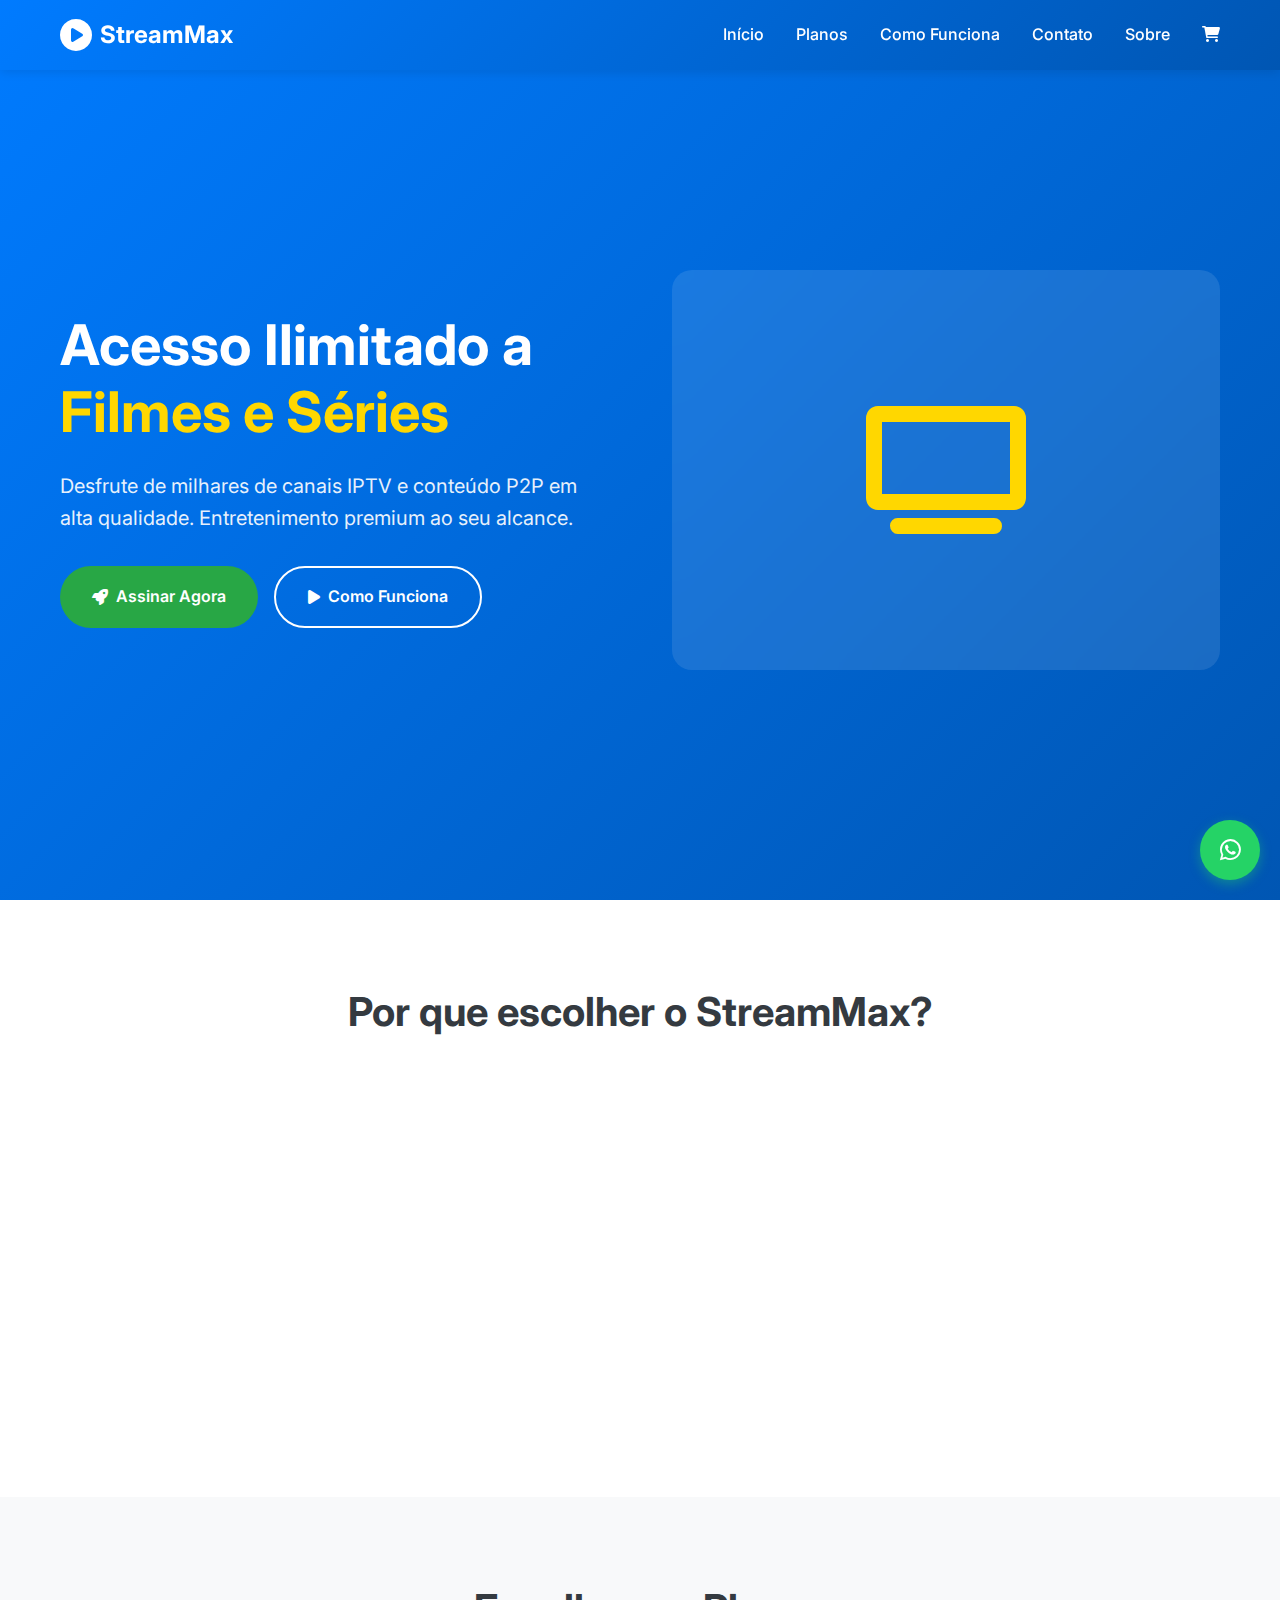
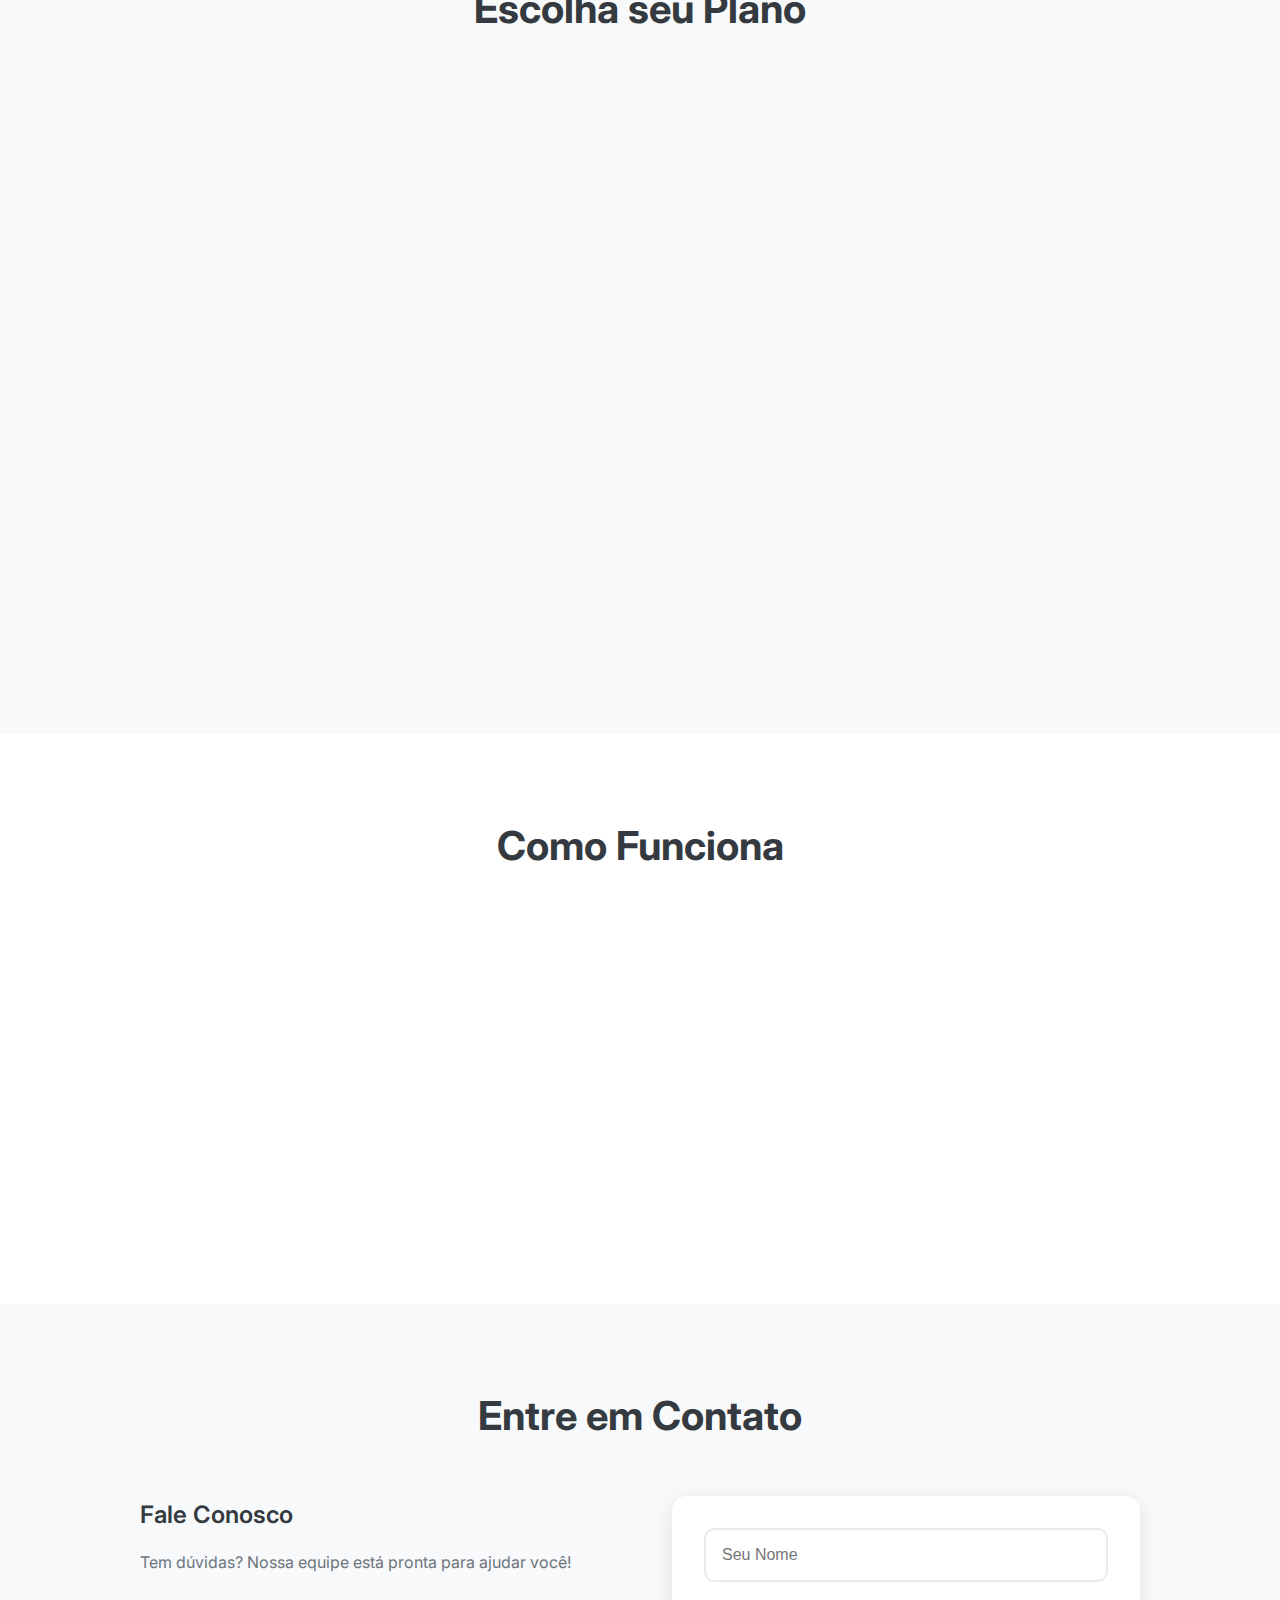
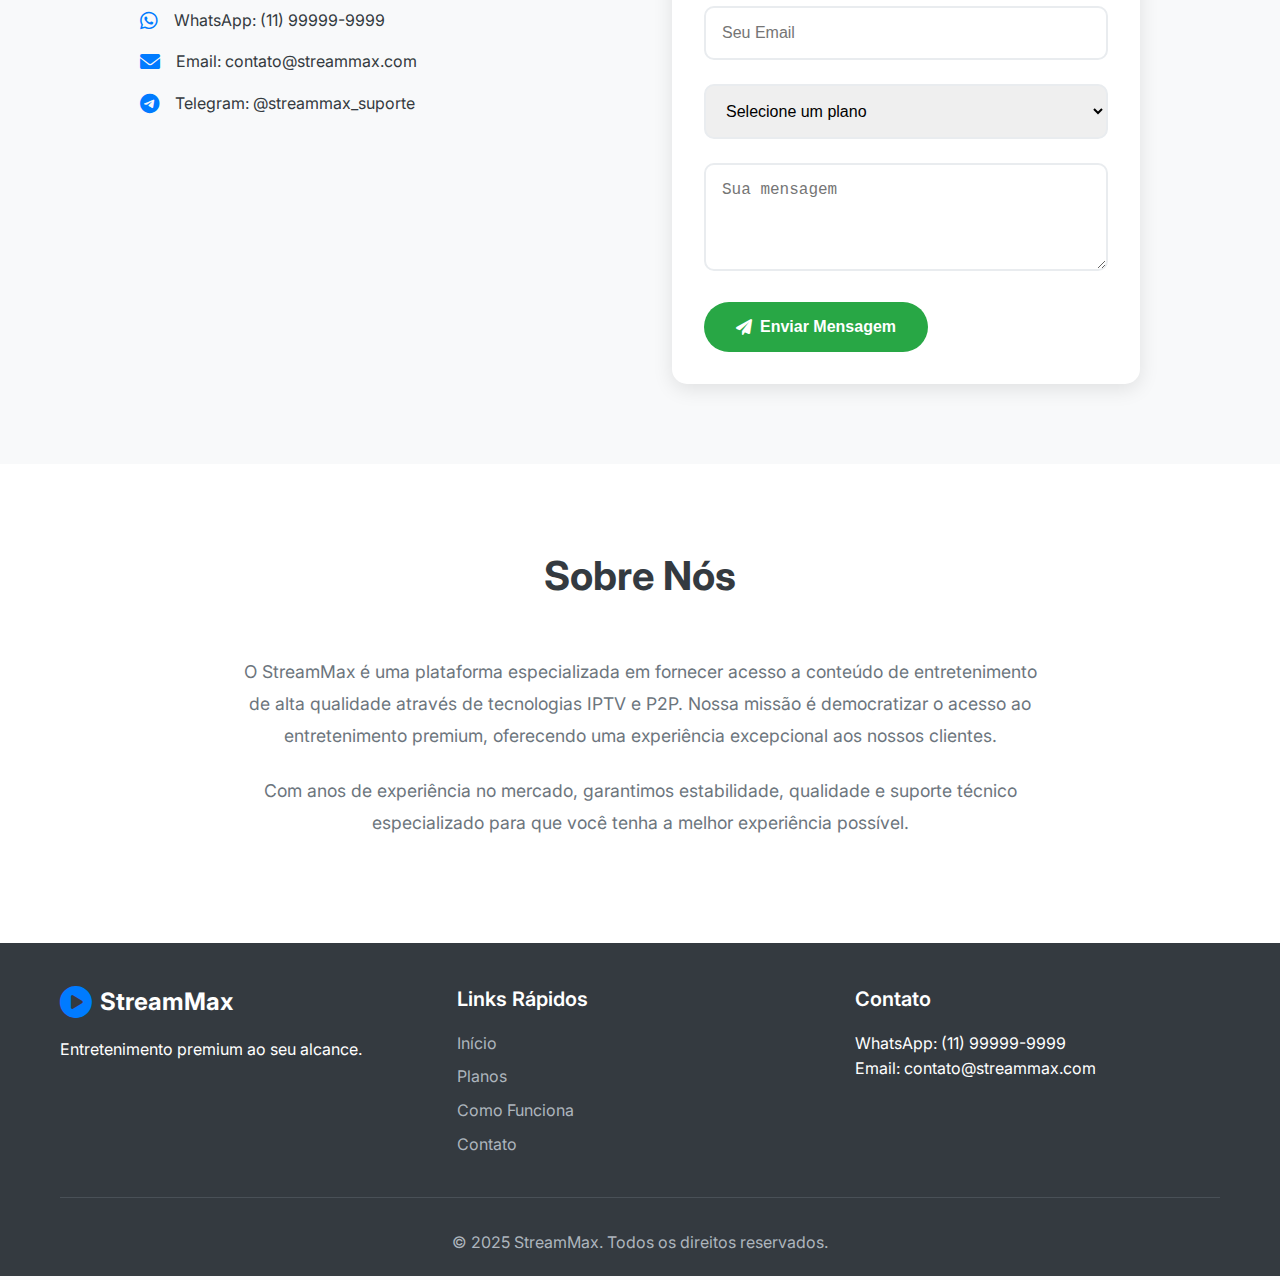
<file: index.html>
<!DOCTYPE html>
<html lang="pt-BR">
<head>
    <meta charset="UTF-8">
    <meta name="viewport" content="width=device-width, initial-scale=1.0">
    <title>StreamMax - IPTV e P2P Premium</title>
    <link rel="stylesheet" href="styles.css">
    <link href="https://cdnjs.cloudflare.com/ajax/libs/font-awesome/6.0.0/css/all.min.css" rel="stylesheet">
    <link href="https://fonts.googleapis.com/css2?family=Inter:wght@300;400;500;600;700&display=swap" rel="stylesheet">
</head>
<body>
    <!-- Header -->
    <header class="header">
        <nav class="navbar">
            <div class="nav-container">
                <div class="nav-logo">
                    <i class="fas fa-play-circle"></i>
                    <span>StreamMax</span>
                </div>
                <ul class="nav-menu">
                    <li><a href="#home" class="nav-link">Início</a></li>
                    <li><a href="#planos" class="nav-link">Planos</a></li>
                    <li><a href="#como-funciona" class="nav-link">Como Funciona</a></li>
                    <li><a href="#contato" class="nav-link">Contato</a></li>
                    <li><a href="#sobre" class="nav-link">Sobre</a></li>
                </ul>
                <div class="hamburger">
                    <span class="bar"></span>
                    <span class="bar"></span>
                    <span class="bar"></span>
                </div>
            </div>
        </nav>
    </header>

    <!-- Hero Section -->
    <section id="home" class="hero">
        <div class="hero-container">
            <div class="hero-content">
                <h1 class="hero-title">
                    Acesso Ilimitado a <span class="highlight">Filmes e Séries</span>
                </h1>
                <p class="hero-subtitle">
                    Desfrute de milhares de canais IPTV e conteúdo P2P em alta qualidade. 
                    Entretenimento premium ao seu alcance.
                </p>
                <div class="hero-buttons">
                    <a href="#planos" class="btn btn-primary">
                        <i class="fas fa-rocket"></i>
                        Assinar Agora
                    </a>
                    <a href="#como-funciona" class="btn btn-secondary">
                        <i class="fas fa-play"></i>
                        Como Funciona
                    </a>
                </div>
            </div>
            <div class="hero-image">
                <div class="hero-visual">
                    <i class="fas fa-tv"></i>
                </div>
            </div>
        </div>
    </section>

    <!-- Features Section -->
    <section class="features">
        <div class="container">
            <h2 class="section-title">Por que escolher o StreamMax?</h2>
            <div class="features-grid">
                <div class="feature-card">
                    <div class="feature-icon">
                        <i class="fas fa-satellite-dish"></i>
                    </div>
                    <h3>IPTV Premium</h3>
                    <p>Canais de TV em alta definição com estabilidade garantida e sem travamentos.</p>
                </div>
                <div class="feature-card">
                    <div class="feature-icon">
                        <i class="fas fa-film"></i>
                    </div>
                    <h3>Filmes e Séries</h3>
                    <p>Catálogo extenso com os últimos lançamentos e clássicos do cinema mundial.</p>
                </div>
                <div class="feature-card">
                    <div class="feature-icon">
                        <i class="fas fa-mobile-alt"></i>
                    </div>
                    <h3>Multi-dispositivos</h3>
                    <p>Assista em qualquer lugar: TV, celular, tablet, computador ou Smart TV.</p>
                </div>
                <div class="feature-card">
                    <div class="feature-icon">
                        <i class="fas fa-headset"></i>
                    </div>
                    <h3>Suporte 24/7</h3>
                    <p>Atendimento especializado disponível todos os dias para ajudar você.</p>
                </div>
            </div>
        </div>
    </section>

    <!-- Plans Section -->
    <section id="planos" class="plans">
        <div class="container">
            <h2 class="section-title">Escolha seu Plano</h2>
            <div class="plans-grid">
                <div class="plan-card">
                    <div class="plan-header">
                        <h3>Básico</h3>
                        <div class="plan-price">
                            <span class="currency">R$</span>
                            <span class="amount">29</span>
                            <span class="period">/mês</span>
                        </div>
                    </div>
                    <ul class="plan-features">
                        <li><i class="fas fa-check"></i> 500+ Canais IPTV</li>
                        <li><i class="fas fa-check"></i> Filmes e Séries</li>
                        <li><i class="fas fa-check"></i> 1 Dispositivo</li>
                        <li><i class="fas fa-check"></i> Qualidade HD</li>
                        <li><i class="fas fa-check"></i> Suporte por Email</li>
                    </ul>
                    <button class="btn btn-outline">Escolher Plano</button>
                </div>

                <div class="plan-card featured">
                    <div class="plan-badge">Mais Popular</div>
                    <div class="plan-header">
                        <h3>Premium</h3>
                        <div class="plan-price">
                            <span class="currency">R$</span>
                            <span class="amount">49</span>
                            <span class="period">/mês</span>
                        </div>
                    </div>
                    <ul class="plan-features">
                        <li><i class="fas fa-check"></i> 1000+ Canais IPTV</li>
                        <li><i class="fas fa-check"></i> Filmes e Séries Premium</li>
                        <li><i class="fas fa-check"></i> 3 Dispositivos</li>
                        <li><i class="fas fa-check"></i> Qualidade 4K</li>
                        <li><i class="fas fa-check"></i> Suporte 24/7</li>
                        <li><i class="fas fa-check"></i> Conteúdo P2P</li>
                    </ul>
                    <button class="btn btn-primary">Escolher Plano</button>
                </div>

                <div class="plan-card">
                    <div class="plan-header">
                        <h3>Família</h3>
                        <div class="plan-price">
                            <span class="currency">R$</span>
                            <span class="amount">79</span>
                            <span class="period">/mês</span>
                        </div>
                    </div>
                    <ul class="plan-features">
                        <li><i class="fas fa-check"></i> 1500+ Canais IPTV</li>
                        <li><i class="fas fa-check"></i> Catálogo Completo</li>
                        <li><i class="fas fa-check"></i> 5 Dispositivos</li>
                        <li><i class="fas fa-check"></i> Qualidade 4K</li>
                        <li><i class="fas fa-check"></i> Suporte Prioritário</li>
                        <li><i class="fas fa-check"></i> Conteúdo P2P Premium</li>
                    </ul>
                    <button class="btn btn-outline">Escolher Plano</button>
                </div>
            </div>
        </div>
    </section>

    <!-- How it Works Section -->
    <section id="como-funciona" class="how-it-works">
        <div class="container">
            <h2 class="section-title">Como Funciona</h2>
            <div class="steps-grid">
                <div class="step">
                    <div class="step-number">1</div>
                    <div class="step-content">
                        <h3>Escolha seu Plano</h3>
                        <p>Selecione o plano que melhor atende às suas necessidades e faça o pagamento.</p>
                    </div>
                </div>
                <div class="step">
                    <div class="step-number">2</div>
                    <div class="step-content">
                        <h3>Receba os Dados</h3>
                        <p>Após a confirmação do pagamento, você receberá os dados de acesso por email.</p>
                    </div>
                </div>
                <div class="step">
                    <div class="step-number">3</div>
                    <div class="step-content">
                        <h3>Configure o App</h3>
                        <p>Instale o aplicativo recomendado e configure com os dados fornecidos.</p>
                    </div>
                </div>
                <div class="step">
                    <div class="step-number">4</div>
                    <div class="step-content">
                        <h3>Aproveite!</h3>
                        <p>Comece a assistir seus filmes, séries e canais favoritos imediatamente.</p>
                    </div>
                </div>
            </div>
        </div>
    </section>

    <!-- Contact Section -->
    <section id="contato" class="contact">
        <div class="container">
            <h2 class="section-title">Entre em Contato</h2>
            <div class="contact-content">
                <div class="contact-info">
                    <h3>Fale Conosco</h3>
                    <p>Tem dúvidas? Nossa equipe está pronta para ajudar você!</p>
                    <div class="contact-item">
                        <i class="fab fa-whatsapp"></i>
                        <span>WhatsApp: (11) 99999-9999</span>
                    </div>
                    <div class="contact-item">
                        <i class="fas fa-envelope"></i>
                        <span>Email: contato@streammax.com</span>
                    </div>
                    <div class="contact-item">
                        <i class="fab fa-telegram"></i>
                        <span>Telegram: @streammax_suporte</span>
                    </div>
                </div>
                <form class="contact-form">
                    <div class="form-group">
                        <input type="text" placeholder="Seu Nome" required>
                    </div>
                    <div class="form-group">
                        <input type="email" placeholder="Seu Email" required>
                    </div>
                    <div class="form-group">
                        <select required>
                            <option value="">Selecione um plano</option>
                            <option value="basico">Básico - R$ 25/mês</option>
                            <option value="premium">Premium - R$ 49/mês</option>
                            <option value="familia">Família - R$ 150/mês</option>
                        </select>
                    </div>
                    <div class="form-group">
                        <textarea placeholder="Sua mensagem" rows="4"></textarea>
                    </div>
                    <button type="submit" class="btn btn-primary">
                        <i class="fas fa-paper-plane"></i>
                        Enviar Mensagem
                    </button>
                </form>
            </div>
        </div>
    </section>

    <!-- About Section -->
    <section id="sobre" class="about">
        <div class="container">
            <h2 class="section-title">Sobre Nós</h2>
            <div class="about-content">
                <p>
                    O StreamMax é uma plataforma especializada em fornecer acesso a conteúdo de entretenimento 
                    de alta qualidade através de tecnologias IPTV e P2P. Nossa missão é democratizar o acesso 
                    ao entretenimento premium, oferecendo uma experiência excepcional aos nossos clientes.
                </p>
                <p>
                    Com anos de experiência no mercado, garantimos estabilidade, qualidade e suporte técnico 
                    especializado para que você tenha a melhor experiência possível.
                </p>
            </div>
        </div>
    </section>

    <!-- Footer -->
    <footer class="footer">
        <div class="container">
            <div class="footer-content">
                <div class="footer-section">
                    <div class="footer-logo">
                        <i class="fas fa-play-circle"></i>
                        <span>StreamMax</span>
                    </div>
                    <p>Entretenimento premium ao seu alcance.</p>
                </div>
                <div class="footer-section">
                    <h4>Links Rápidos</h4>
                    <ul>
                        <li><a href="#home">Início</a></li>
                        <li><a href="#planos">Planos</a></li>
                        <li><a href="#como-funciona">Como Funciona</a></li>
                        <li><a href="#contato">Contato</a></li>
                    </ul>
                </div>
                <div class="footer-section">
                    <h4>Contato</h4>
                    <p>WhatsApp: (11) 99999-9999</p>
                    <p>Email: contato@streammax.com</p>
                </div>
            </div>
            <div class="footer-bottom">
                <p>&copy; 2025 StreamMax. Todos os direitos reservados.</p>
            </div>
        </div>
    </footer>

    <script src="script.js"></script>
</body>
</html>
</file>
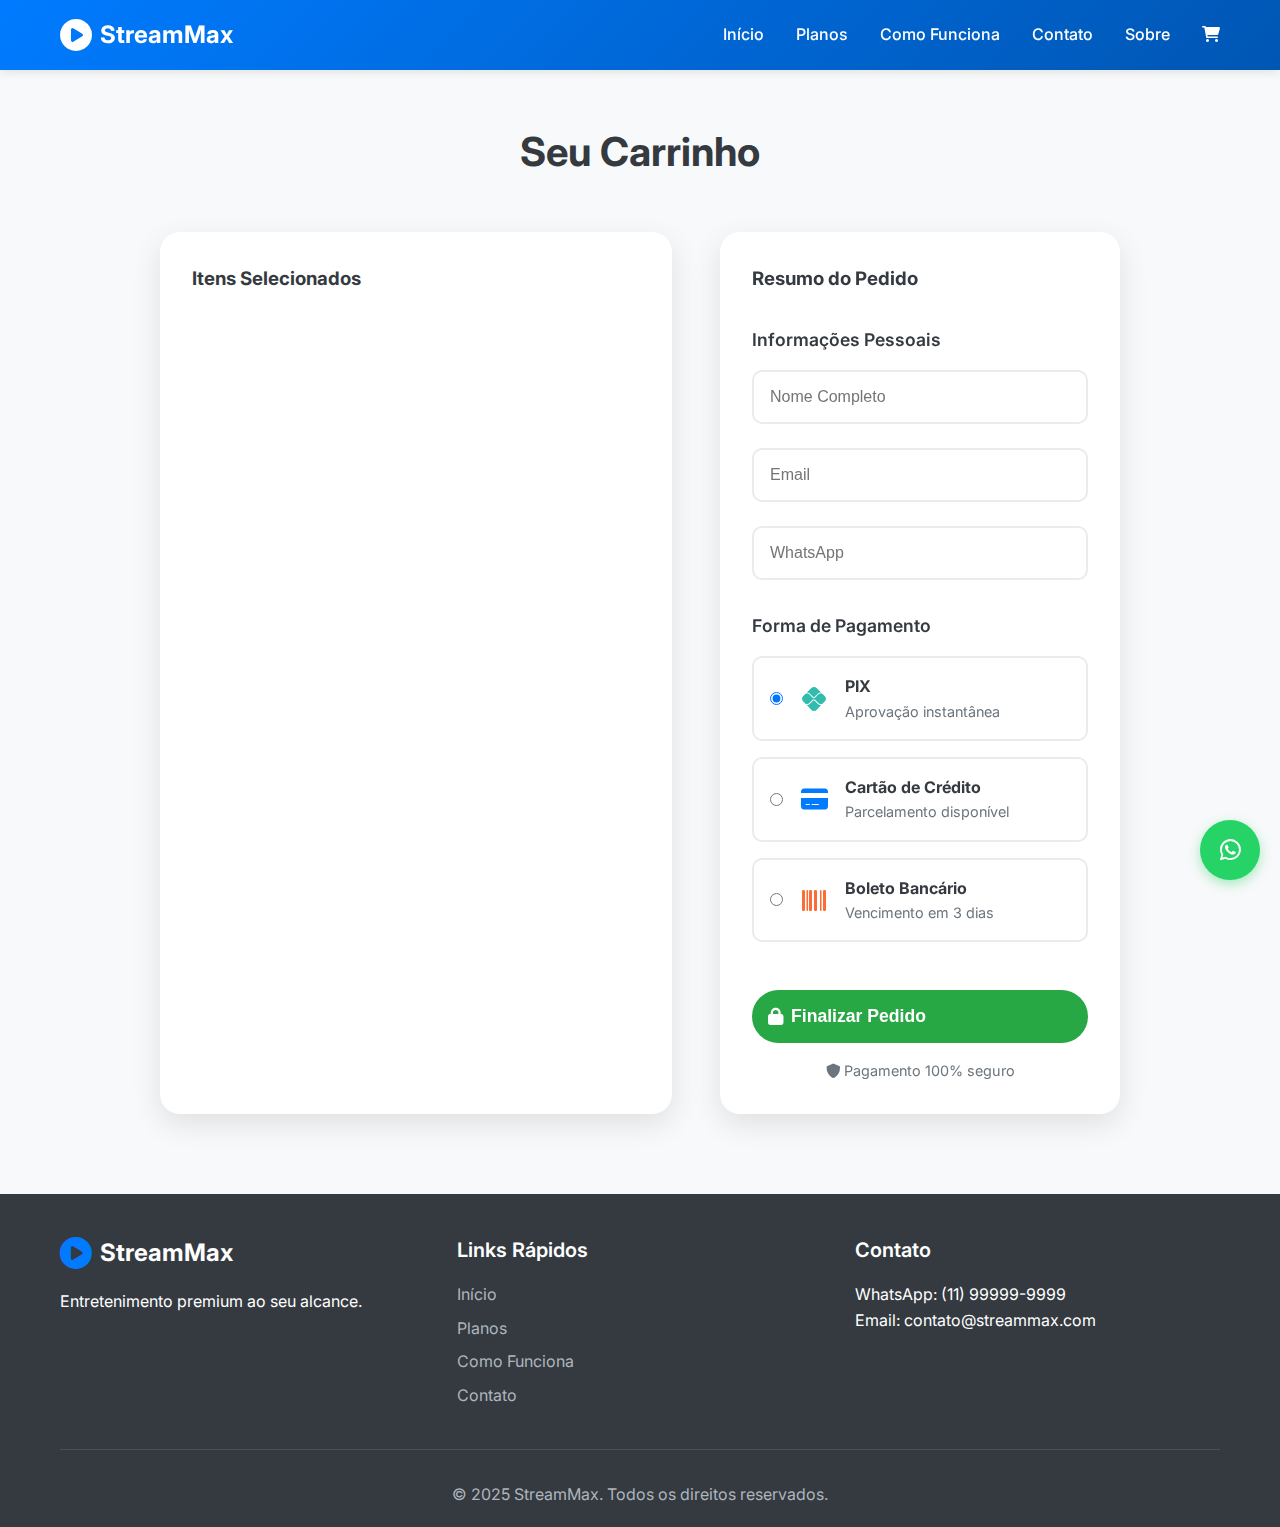
<file: carrinho.html>
<!DOCTYPE html>
<html lang="pt-BR">
<head>
    <meta charset="UTF-8">
    <meta name="viewport" content="width=device-width, initial-scale=1.0">
    <title>Carrinho - StreamMax IPTV</title>
    <link rel="stylesheet" href="styles.css">
    <link href="https://cdnjs.cloudflare.com/ajax/libs/font-awesome/6.0.0/css/all.min.css" rel="stylesheet">
    <link href="https://fonts.googleapis.com/css2?family=Inter:wght@300;400;500;600;700&display=swap" rel="stylesheet">
    <style>
        .cart-section {
            padding: 120px 0 80px;
            background: #f8f9fa;
            min-height: 100vh;
        }
        
        .cart-container {
            max-width: 1000px;
            margin: 0 auto;
            padding: 0 20px;
        }
        
        .cart-content {
            display: grid;
            grid-template-columns: 1fr 400px;
            gap: 3rem;
        }
        
        .cart-items {
            background: white;
            border-radius: 20px;
            padding: 2rem;
            box-shadow: 0 10px 30px rgba(0, 0, 0, 0.1);
        }
        
        .cart-summary {
            background: white;
            border-radius: 20px;
            padding: 2rem;
            box-shadow: 0 10px 30px rgba(0, 0, 0, 0.1);
            height: fit-content;
            position: sticky;
            top: 100px;
        }
        
        .cart-item {
            display: flex;
            align-items: center;
            gap: 1.5rem;
            padding: 1.5rem 0;
            border-bottom: 1px solid #e9ecef;
        }
        
        .cart-item:last-child {
            border-bottom: none;
        }
        
        .item-icon {
            width: 80px;
            height: 80px;
            background: linear-gradient(135deg, #007bff, #0056b3);
            border-radius: 15px;
            display: flex;
            align-items: center;
            justify-content: center;
            color: white;
            font-size: 2rem;
        }
        
        .item-details {
            flex: 1;
        }
        
        .item-name {
            font-size: 1.25rem;
            font-weight: 600;
            color: #343a40;
            margin-bottom: 0.5rem;
        }
        
        .item-description {
            color: #6c757d;
            font-size: 0.9rem;
            margin-bottom: 0.5rem;
        }
        
        .item-features {
            display: flex;
            gap: 1rem;
            flex-wrap: wrap;
        }
        
        .feature-tag {
            background: #e3f2fd;
            color: #1976d2;
            padding: 0.25rem 0.75rem;
            border-radius: 15px;
            font-size: 0.8rem;
            font-weight: 500;
        }
        
        .item-price {
            text-align: right;
        }
        
        .price-amount {
            font-size: 1.5rem;
            font-weight: 700;
            color: #007bff;
        }
        
        .price-period {
            color: #6c757d;
            font-size: 0.9rem;
        }
        
        .remove-item {
            background: none;
            border: none;
            color: #dc3545;
            cursor: pointer;
            font-size: 1.2rem;
            padding: 0.5rem;
            border-radius: 50%;
            transition: background-color 0.3s ease;
        }
        
        .remove-item:hover {
            background: rgba(220, 53, 69, 0.1);
        }
        
        .empty-cart {
            text-align: center;
            padding: 3rem;
            color: #6c757d;
        }
        
        .empty-cart i {
            font-size: 4rem;
            margin-bottom: 1rem;
            color: #dee2e6;
        }
        
        .summary-row {
            display: flex;
            justify-content: space-between;
            align-items: center;
            padding: 0.75rem 0;
            border-bottom: 1px solid #e9ecef;
        }
        
        .summary-row:last-child {
            border-bottom: none;
            font-weight: 700;
            font-size: 1.25rem;
            color: #007bff;
        }
        
        .checkout-form {
            margin-top: 2rem;
        }
        
        .form-section {
            margin-bottom: 2rem;
        }
        
        .form-section h4 {
            font-size: 1.1rem;
            font-weight: 600;
            margin-bottom: 1rem;
            color: #343a40;
        }
        
        .payment-methods {
            display: grid;
            gap: 1rem;
        }
        
        .payment-method {
            display: flex;
            align-items: center;
            gap: 1rem;
            padding: 1rem;
            border: 2px solid #e9ecef;
            border-radius: 10px;
            cursor: pointer;
            transition: all 0.3s ease;
        }
        
        .payment-method:hover {
            border-color: #007bff;
        }
        
        .payment-method.selected {
            border-color: #007bff;
            background: rgba(0, 123, 255, 0.05);
        }
        
        .payment-method input[type="radio"] {
            margin: 0;
        }
        
        .payment-icon {
            font-size: 1.5rem;
            width: 30px;
            text-align: center;
        }
        
        .pix-icon { color: #32bcad; }
        .card-icon { color: #007bff; }
        .boleto-icon { color: #ff6b35; }
        
        .checkout-btn {
            width: 100%;
            padding: 1rem;
            font-size: 1.1rem;
            font-weight: 600;
            margin-top: 1rem;
        }
        
        @media (max-width: 768px) {
            .cart-content {
                grid-template-columns: 1fr;
            }
            
            .cart-summary {
                position: static;
            }
            
            .cart-item {
                flex-direction: column;
                text-align: center;
            }
            
            .item-features {
                justify-content: center;
            }
        }
    </style>
</head>
<body>
    <!-- Header -->
    <header class="header">
        <nav class="navbar">
            <div class="nav-container">
                <div class="nav-logo">
                    <i class="fas fa-play-circle"></i>
                    <span>StreamMax</span>
                </div>
                <ul class="nav-menu">
                    <li><a href="index.html" class="nav-link">Início</a></li>
                    <li><a href="planos.html" class="nav-link">Planos</a></li>
                    <li><a href="index.html#como-funciona" class="nav-link">Como Funciona</a></li>
                    <li><a href="index.html#contato" class="nav-link">Contato</a></li>
                    <li><a href="index.html#sobre" class="nav-link">Sobre</a></li>
                </ul>
                <div class="hamburger">
                    <span class="bar"></span>
                    <span class="bar"></span>
                    <span class="bar"></span>
                </div>
            </div>
        </nav>
    </header>

    <!-- Cart Section -->
    <section class="cart-section">
        <div class="cart-container">
            <h1 class="section-title">Seu Carrinho</h1>
            
            <div class="cart-content">
                <!-- Cart Items -->
                <div class="cart-items">
                    <h3 style="margin-bottom: 1.5rem; color: #343a40;">Itens Selecionados</h3>
                    
                    <div id="cart-items-container">
                        <!-- Items will be loaded here by JavaScript -->
                    </div>
                </div>

                <!-- Cart Summary -->
                <div class="cart-summary">
                    <h3 style="margin-bottom: 1.5rem; color: #343a40;">Resumo do Pedido</h3>
                    
                    <div id="cart-summary-container">
                        <!-- Summary will be loaded here by JavaScript -->
                    </div>

                    <!-- Checkout Form -->
                    <form class="checkout-form" id="checkout-form">
                        <div class="form-section">
                            <h4>Informações Pessoais</h4>
                            <div class="form-group">
                                <input type="text" placeholder="Nome Completo" required>
                            </div>
                            <div class="form-group">
                                <input type="email" placeholder="Email" required>
                            </div>
                            <div class="form-group">
                                <input type="tel" placeholder="WhatsApp" required>
                            </div>
                        </div>

                        <div class="form-section">
                            <h4>Forma de Pagamento</h4>
                            <div class="payment-methods">
                                <label class="payment-method" for="pix">
                                    <input type="radio" id="pix" name="payment" value="pix" checked>
                                    <i class="fab fa-pix payment-icon pix-icon"></i>
                                    <div>
                                        <strong>PIX</strong>
                                        <div style="font-size: 0.9rem; color: #6c757d;">Aprovação instantânea</div>
                                    </div>
                                </label>
                                
                                <label class="payment-method" for="card">
                                    <input type="radio" id="card" name="payment" value="card">
                                    <i class="fas fa-credit-card payment-icon card-icon"></i>
                                    <div>
                                        <strong>Cartão de Crédito</strong>
                                        <div style="font-size: 0.9rem; color: #6c757d;">Parcelamento disponível</div>
                                    </div>
                                </label>
                                
                                <label class="payment-method" for="boleto">
                                    <input type="radio" id="boleto" name="payment" value="boleto">
                                    <i class="fas fa-barcode payment-icon boleto-icon"></i>
                                    <div>
                                        <strong>Boleto Bancário</strong>
                                        <div style="font-size: 0.9rem; color: #6c757d;">Vencimento em 3 dias</div>
                                    </div>
                                </label>
                            </div>
                        </div>

                        <button type="submit" class="btn btn-primary checkout-btn">
                            <i class="fas fa-lock"></i>
                            Finalizar Pedido
                        </button>
                        
                        <div style="text-align: center; margin-top: 1rem; font-size: 0.9rem; color: #6c757d;">
                            <i class="fas fa-shield-alt"></i>
                            Pagamento 100% seguro
                        </div>
                    </form>
                </div>
            </div>
        </div>
    </section>

    <!-- Footer -->
    <footer class="footer">
        <div class="container">
            <div class="footer-content">
                <div class="footer-section">
                    <div class="footer-logo">
                        <i class="fas fa-play-circle"></i>
                        <span>StreamMax</span>
                    </div>
                    <p>Entretenimento premium ao seu alcance.</p>
                </div>
                <div class="footer-section">
                    <h4>Links Rápidos</h4>
                    <ul>
                        <li><a href="index.html">Início</a></li>
                        <li><a href="planos.html">Planos</a></li>
                        <li><a href="index.html#como-funciona">Como Funciona</a></li>
                        <li><a href="index.html#contato">Contato</a></li>
                    </ul>
                </div>
                <div class="footer-section">
                    <h4>Contato</h4>
                    <p>WhatsApp: (11) 99999-9999</p>
                    <p>Email: contato@streammax.com</p>
                </div>
            </div>
            <div class="footer-bottom">
                <p>&copy; 2025 StreamMax. Todos os direitos reservados.</p>
            </div>
        </div>
    </footer>

    <script src="script.js"></script>
    <script>
        // Cart management
        let cart = JSON.parse(localStorage.getItem('cart')) || [];

        // Plan configurations
        const planConfigs = {
            basico: {
                name: 'Plano Básico',
                price: 29,
                features: ['500+ Canais', 'HD', '1 Dispositivo'],
                description: 'Ideal para iniciantes'
            },
            premium: {
                name: 'Plano Premium',
                price: 49,
                features: ['1000+ Canais', '4K', '3 Dispositivos', 'P2P'],
                description: 'Mais popular'
            },
            familia: {
                name: 'Plano Família',
                price: 79,
                features: ['1500+ Canais', '4K Ultra', '5 Dispositivos', 'P2P Premium'],
                description: 'Máximo entretenimento'
            }
        };

        function loadCart() {
            const container = document.getElementById('cart-items-container');
            const summaryContainer = document.getElementById('cart-summary-container');
            
            if (cart.length === 0) {
                container.innerHTML = `
                    <div class="empty-cart">
                        <i class="fas fa-shopping-cart"></i>
                        <h3>Seu carrinho está vazio</h3>
                        <p>Adicione alguns planos para continuar</p>
                        <a href="planos.html" class="btn btn-primary" style="margin-top: 1rem;">
                            Ver Planos
                        </a>
                    </div>
                `;
                summaryContainer.innerHTML = '';
                return;
            }

            // Render cart items
            container.innerHTML = cart.map(item => {
                const config = planConfigs[item.type];
                return `
                    <div class="cart-item">
                        <div class="item-icon">
                            <i class="fas fa-tv"></i>
                        </div>
                        <div class="item-details">
                            <div class="item-name">${config.name}</div>
                            <div class="item-description">${config.description}</div>
                            <div class="item-features">
                                ${config.features.map(feature => 
                                    `<span class="feature-tag">${feature}</span>`
                                ).join('')}
                            </div>
                        </div>
                        <div class="item-price">
                            <div class="price-amount">R$ ${config.price}</div>
                            <div class="price-period">/mês</div>
                        </div>
                        <button class="remove-item" onclick="removeFromCart('${item.type}')">
                            <i class="fas fa-times"></i>
                        </button>
                    </div>
                `;
            }).join('');

            // Render summary
            const subtotal = cart.reduce((sum, item) => sum + planConfigs[item.type].price, 0);
            const discount = subtotal > 50 ? 10 : 0;
            const total = subtotal - discount;

            summaryContainer.innerHTML = `
                <div class="summary-row">
                    <span>Subtotal</span>
                    <span>R$ ${subtotal}</span>
                </div>
                ${discount > 0 ? `
                    <div class="summary-row">
                        <span>Desconto</span>
                        <span style="color: #28a745;">-R$ ${discount}</span>
                    </div>
                ` : ''}
                <div class="summary-row">
                    <span>Total</span>
                    <span>R$ ${total}</span>
                </div>
            `;
        }

        function removeFromCart(planType) {
            cart = cart.filter(item => item.type !== planType);
            localStorage.setItem('cart', JSON.stringify(cart));
            loadCart();
        }

        function addToCart(planType) {
            if (!cart.find(item => item.type === planType)) {
                cart.push({ type: planType });
                localStorage.setItem('cart', JSON.stringify(cart));
                loadCart();
            }
        }

        // Payment method selection
        document.querySelectorAll('input[name="payment"]').forEach(radio => {
            radio.addEventListener('change', function() {
                document.querySelectorAll('.payment-method').forEach(method => {
                    method.classList.remove('selected');
                });
                this.closest('.payment-method').classList.add('selected');
            });
        });

        // Form submission
        document.getElementById('checkout-form').addEventListener('submit', function(e) {
            e.preventDefault();
            
            const formData = new FormData(this);
            const orderData = {
                items: cart,
                customer: {
                    name: formData.get('name') || this.querySelector('input[type="text"]').value,
                    email: formData.get('email') || this.querySelector('input[type="email"]').value,
                    phone: formData.get('phone') || this.querySelector('input[type="tel"]').value
                },
                payment: formData.get('payment'),
                total: cart.reduce((sum, item) => sum + planConfigs[item.type].price, 0)
            };

            // Simulate order processing
            alert('Pedido realizado com sucesso! Você receberá as instruções de pagamento por email.');
            
            // Clear cart
            cart = [];
            localStorage.setItem('cart', JSON.stringify(cart));
            
            // Redirect to success page or home
            window.location.href = 'index.html';
        });

        // Check for selected plan from URL params or localStorage
        const urlParams = new URLSearchParams(window.location.search);
        const selectedPlan = urlParams.get('plan') || JSON.parse(localStorage.getItem('selectedPlan') || '{}').type;
        
        if (selectedPlan && !cart.find(item => item.type === selectedPlan)) {
            addToCart(selectedPlan);
        }

        // Initialize
        loadCart();
        
        // Set first payment method as selected
        document.querySelector('.payment-method').classList.add('selected');
    </script>
</body>
</html>
</file>
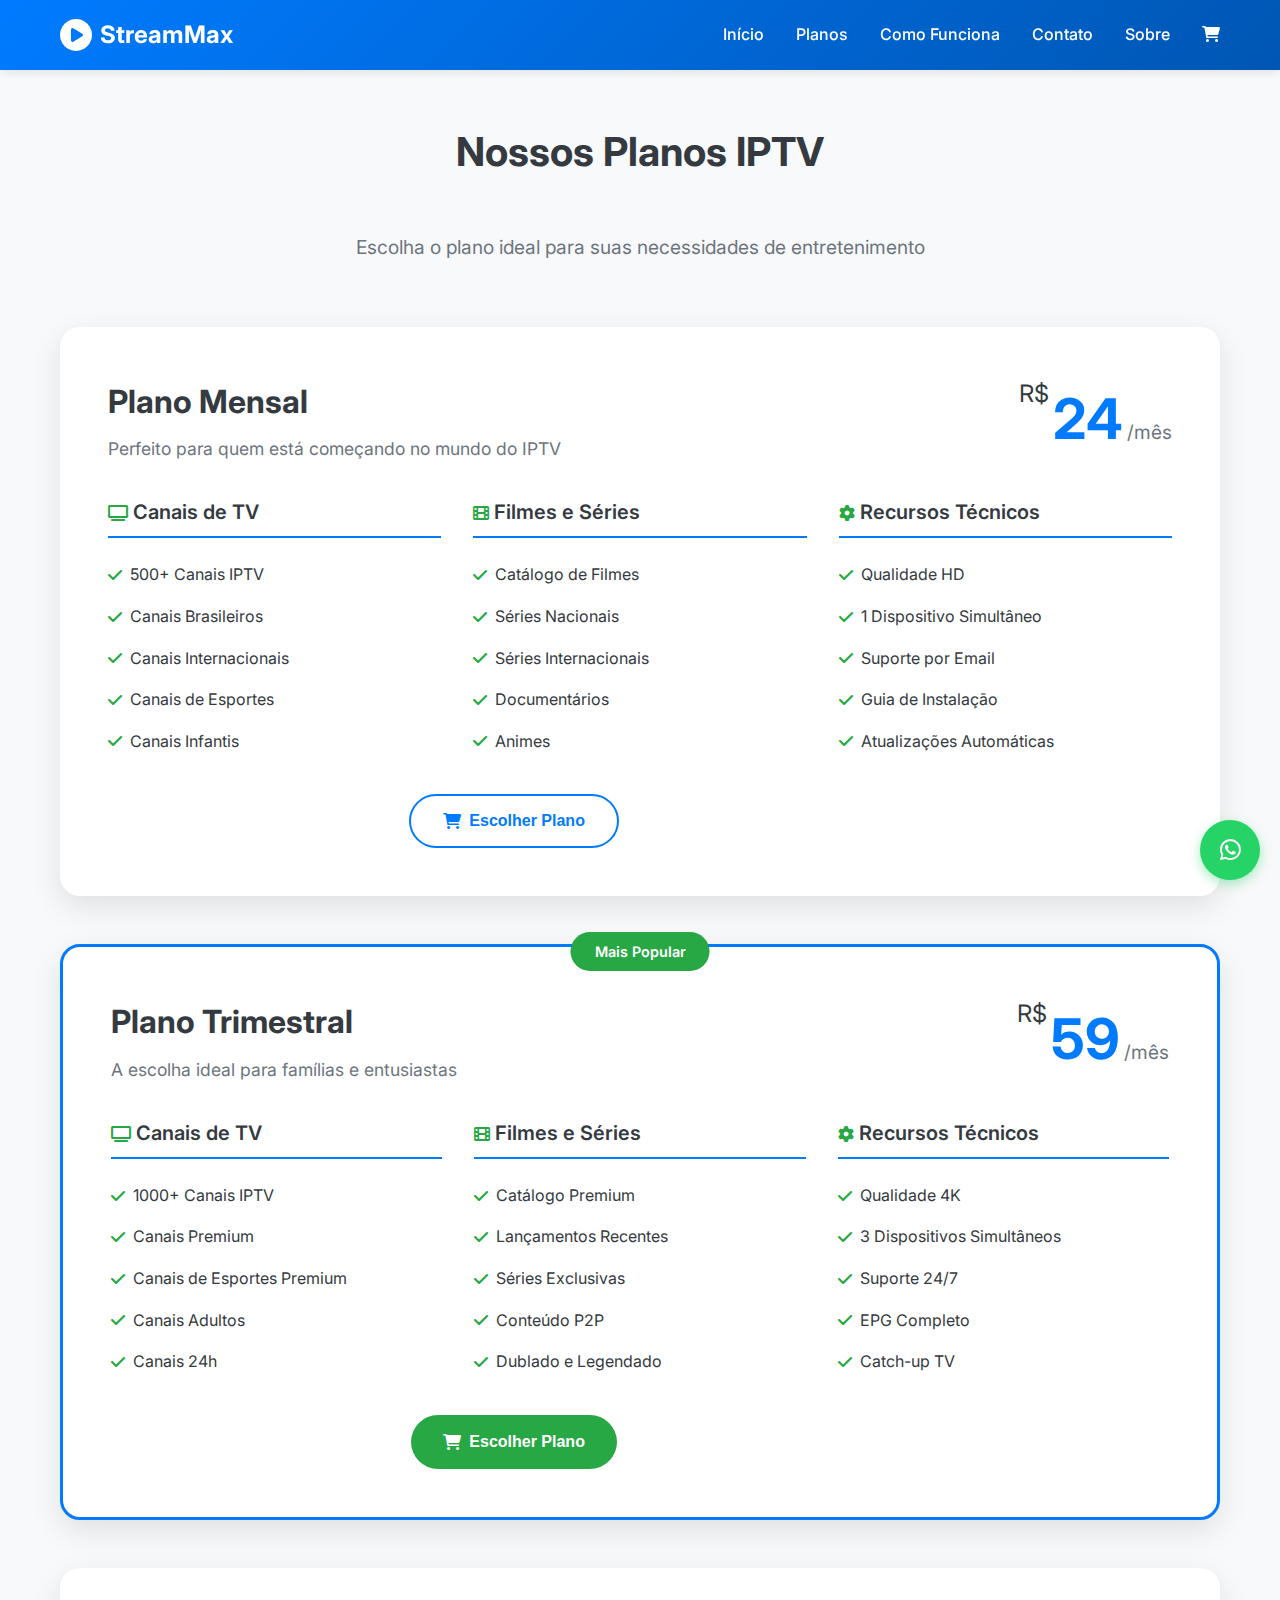
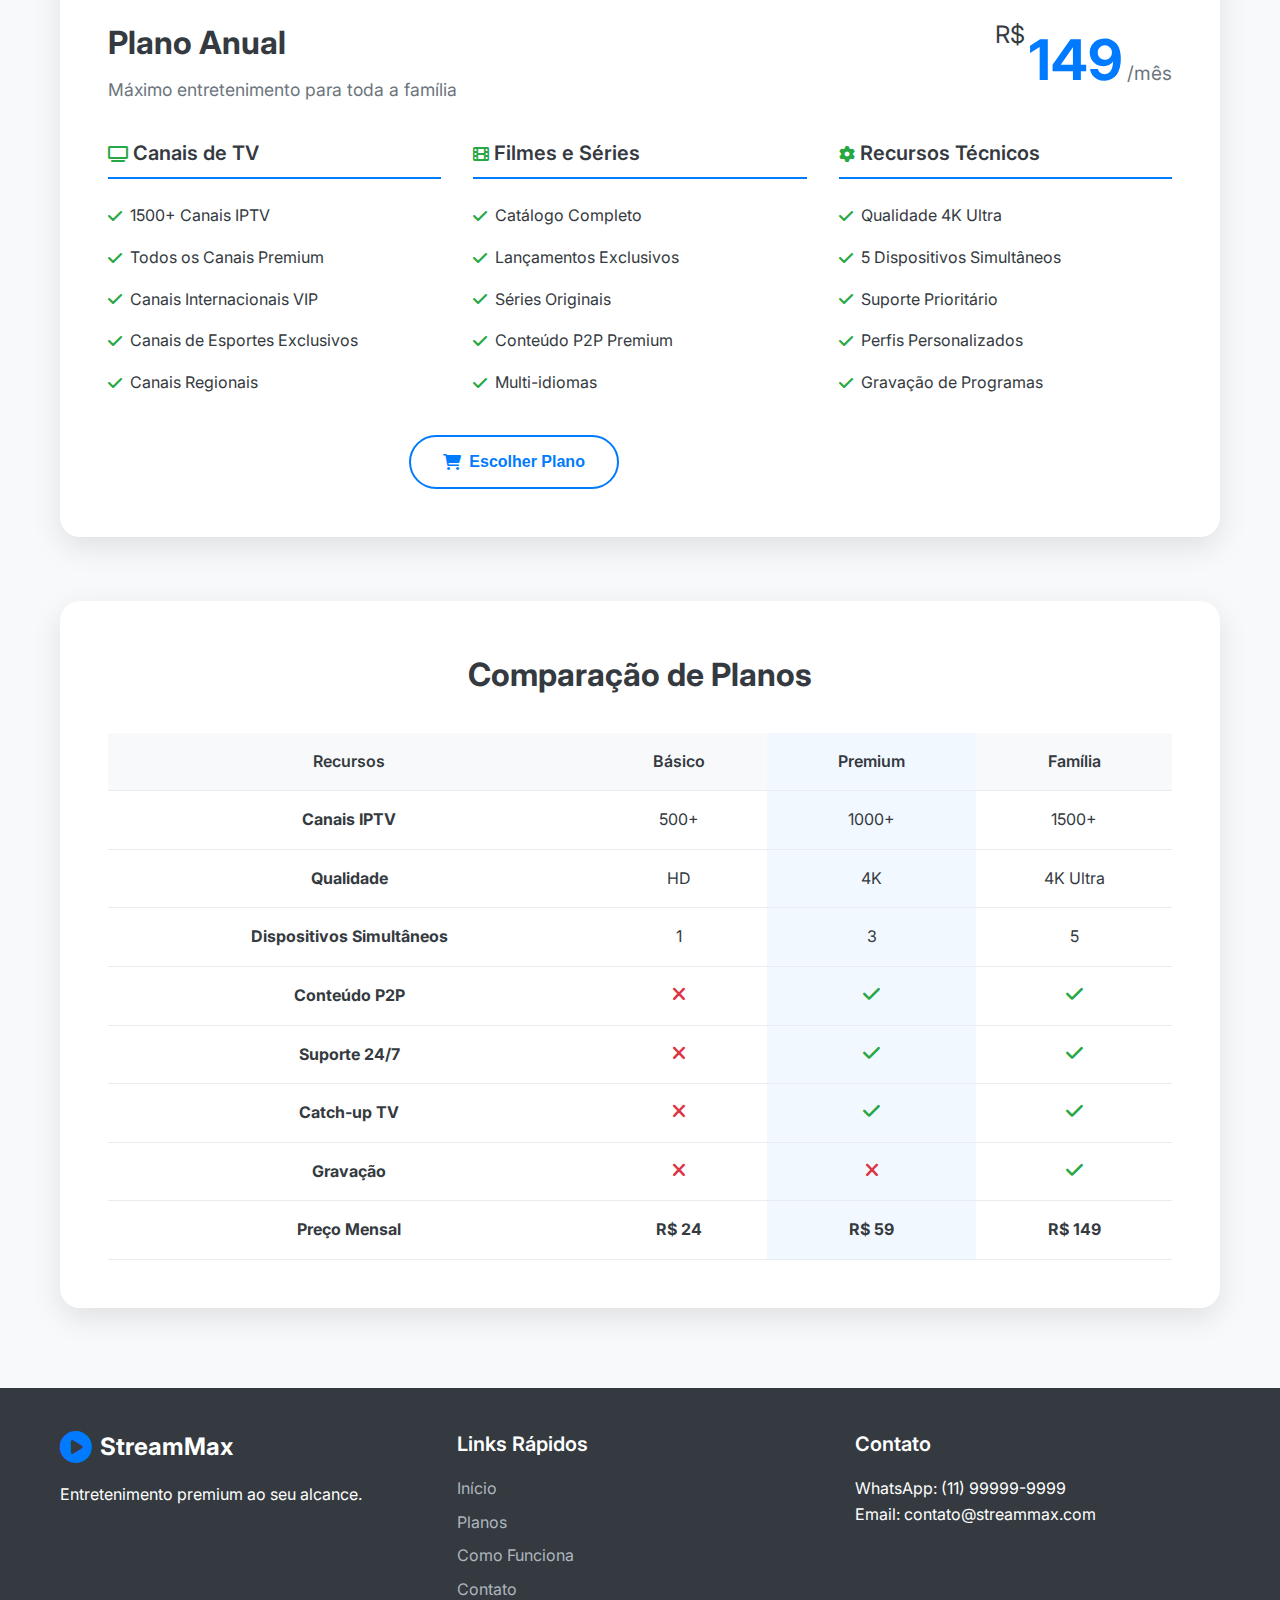
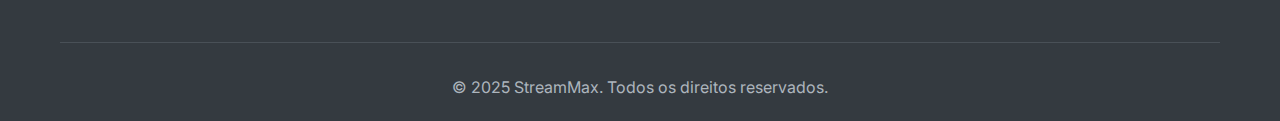
<file: planos.html>
<!DOCTYPE html>
<html lang="pt-BR">
<head>
    <meta charset="UTF-8">
    <meta name="viewport" content="width=device-width, initial-scale=1.0">
    <title>Planos - StreamMax IPTV</title>
    <link rel="stylesheet" href="styles.css">
    <link href="https://cdnjs.cloudflare.com/ajax/libs/font-awesome/6.0.0/css/all.min.css" rel="stylesheet">
    <link href="https://fonts.googleapis.com/css2?family=Inter:wght@300;400;500;600;700&display=swap" rel="stylesheet">
    <style>
        .plans-detailed {
            padding: 120px 0 80px;
            background: #f8f9fa;
        }
        
        .plan-detailed {
            background: white;
            border-radius: 20px;
            padding: 3rem;
            margin-bottom: 3rem;
            box-shadow: 0 10px 30px rgba(0, 0, 0, 0.1);
        }
        
        .plan-detailed.featured {
            border: 3px solid #007bff;
            position: relative;
        }
        
        .plan-detailed .plan-badge {
            position: absolute;
            top: -15px;
            left: 50%;
            transform: translateX(-50%);
            background: #28a745;
            color: white;
            padding: 0.5rem 1.5rem;
            border-radius: 25px;
            font-size: 0.9rem;
            font-weight: 600;
        }
        
        .plan-header-detailed {
            display: grid;
            grid-template-columns: 1fr auto;
            align-items: center;
            margin-bottom: 2rem;
        }
        
        .plan-info h2 {
            font-size: 2rem;
            font-weight: 700;
            color: #343a40;
            margin-bottom: 0.5rem;
        }
        
        .plan-description {
            color: #6c757d;
            font-size: 1.1rem;
        }
        
        .plan-price-detailed {
            text-align: right;
        }
        
        .plan-price-detailed .amount {
            font-size: 3.5rem;
            font-weight: 700;
            color: #007bff;
        }
        
        .plan-price-detailed .currency {
            font-size: 1.5rem;
            vertical-align: top;
        }
        
        .plan-price-detailed .period {
            font-size: 1.2rem;
            color: #6c757d;
        }
        
        .plan-features-detailed {
            display: grid;
            grid-template-columns: repeat(auto-fit, minmax(300px, 1fr));
            gap: 2rem;
            margin-bottom: 2rem;
        }
        
        .feature-category h4 {
            font-size: 1.25rem;
            font-weight: 600;
            color: #343a40;
            margin-bottom: 1rem;
            border-bottom: 2px solid #007bff;
            padding-bottom: 0.5rem;
        }
        
        .feature-category ul {
            list-style: none;
        }
        
        .feature-category li {
            padding: 0.5rem 0;
            display: flex;
            align-items: center;
            gap: 0.5rem;
        }
        
        .feature-category i {
            color: #28a745;
            font-size: 1rem;
        }
        
        .plan-actions {
            display: flex;
            gap: 1rem;
            justify-content: center;
            flex-wrap: wrap;
        }
        
        .comparison-table {
            background: white;
            border-radius: 20px;
            padding: 3rem;
            margin-top: 4rem;
            box-shadow: 0 10px 30px rgba(0, 0, 0, 0.1);
        }
        
        .comparison-table h3 {
            text-align: center;
            font-size: 2rem;
            font-weight: 700;
            margin-bottom: 2rem;
            color: #343a40;
        }
        
        .table-responsive {
            overflow-x: auto;
        }
        
        .comparison-table table {
            width: 100%;
            border-collapse: collapse;
        }
        
        .comparison-table th,
        .comparison-table td {
            padding: 1rem;
            text-align: center;
            border-bottom: 1px solid #e9ecef;
        }
        
        .comparison-table th {
            background: #f8f9fa;
            font-weight: 600;
            color: #343a40;
        }
        
        .comparison-table .featured-col {
            background: rgba(0, 123, 255, 0.05);
        }
        
        .check-icon {
            color: #28a745;
            font-size: 1.2rem;
        }
        
        .cross-icon {
            color: #dc3545;
            font-size: 1.2rem;
        }
    </style>
</head>
<body>
    <!-- Header -->
    <header class="header">
        <nav class="navbar">
            <div class="nav-container">
                <div class="nav-logo">
                    <i class="fas fa-play-circle"></i>
                    <span>StreamMax</span>
                </div>
                <ul class="nav-menu">
                    <li><a href="index.html" class="nav-link">Início</a></li>
                    <li><a href="planos.html" class="nav-link">Planos</a></li>
                    <li><a href="index.html#como-funciona" class="nav-link">Como Funciona</a></li>
                    <li><a href="index.html#contato" class="nav-link">Contato</a></li>
                    <li><a href="index.html#sobre" class="nav-link">Sobre</a></li>
                </ul>
                <div class="hamburger">
                    <span class="bar"></span>
                    <span class="bar"></span>
                    <span class="bar"></span>
                </div>
            </div>
        </nav>
    </header>

    <!-- Plans Detailed Section -->
    <section class="plans-detailed">
        <div class="container">
            <h1 class="section-title">Nossos Planos IPTV</h1>
            <p style="text-align: center; font-size: 1.2rem; color: #6c757d; margin-bottom: 4rem;">
                Escolha o plano ideal para suas necessidades de entretenimento
            </p>

            <!-- Plano Mensal -->
            <div class="plan-detailed">
                <div class="plan-header-detailed">
                    <div class="plan-info">
                        <h2>Plano Mensal</h2>
                        <p class="plan-description">Perfeito para quem está começando no mundo do IPTV</p>
                    </div>
                    <div class="plan-price-detailed">
                        <span class="currency">R$</span>
                        <span class="amount">24</span>
                        <span class="period">/mês</span>
                    </div>
                </div>
                
                <div class="plan-features-detailed">
                    <div class="feature-category">
                        <h4><i class="fas fa-tv"></i> Canais de TV</h4>
                        <ul>
                            <li><i class="fas fa-check"></i> 500+ Canais IPTV</li>
                            <li><i class="fas fa-check"></i> Canais Brasileiros</li>
                            <li><i class="fas fa-check"></i> Canais Internacionais</li>
                            <li><i class="fas fa-check"></i> Canais de Esportes</li>
                            <li><i class="fas fa-check"></i> Canais Infantis</li>
                        </ul>
                    </div>
                    
                    <div class="feature-category">
                        <h4><i class="fas fa-film"></i> Filmes e Séries</h4>
                        <ul>
                            <li><i class="fas fa-check"></i> Catálogo de Filmes</li>
                            <li><i class="fas fa-check"></i> Séries Nacionais</li>
                            <li><i class="fas fa-check"></i> Séries Internacionais</li>
                            <li><i class="fas fa-check"></i> Documentários</li>
                            <li><i class="fas fa-check"></i> Animes</li>
                        </ul>
                    </div>
                    
                    <div class="feature-category">
                        <h4><i class="fas fa-cog"></i> Recursos Técnicos</h4>
                        <ul>
                            <li><i class="fas fa-check"></i> Qualidade HD</li>
                            <li><i class="fas fa-check"></i> 1 Dispositivo Simultâneo</li>
                            <li><i class="fas fa-check"></i> Suporte por Email</li>
                            <li><i class="fas fa-check"></i> Guia de Instalação</li>
                            <li><i class="fas fa-check"></i> Atualizações Automáticas</li>
                        </ul>
                    </div>
                </div>
                
                <div class="plan-actions">
                    <button class="btn btn-outline" onclick="selectPlan('basico', 29)">
                        <i class="fas fa-shopping-cart"></i>
                        Escolher Plano
                    </button>
                    <button class="btn btn-secondary" onclick="openWhatsApp('Básico')">
                        <i class="fab fa-whatsapp"></i>
                        Falar no WhatsApp
                    </button>
                </div>
            </div>

            <!-- Plano Trimestral -->
            <div class="plan-detailed featured">
                <div class="plan-badge">Mais Popular</div>
                <div class="plan-header-detailed">
                    <div class="plan-info">
                        <h2>Plano Trimestral</h2>
                        <p class="plan-description">A escolha ideal para famílias e entusiastas</p>
                    </div>
                    <div class="plan-price-detailed">
                        <span class="currency">R$</span>
                        <span class="amount">59</span>
                        <span class="period">/mês</span>
                    </div>
                </div>
                
                <div class="plan-features-detailed">
                    <div class="feature-category">
                        <h4><i class="fas fa-tv"></i> Canais de TV</h4>
                        <ul>
                            <li><i class="fas fa-check"></i> 1000+ Canais IPTV</li>
                            <li><i class="fas fa-check"></i> Canais Premium</li>
                            <li><i class="fas fa-check"></i> Canais de Esportes Premium</li>
                            <li><i class="fas fa-check"></i> Canais Adultos</li>
                            <li><i class="fas fa-check"></i> Canais 24h</li>
                        </ul>
                    </div>
                    
                    <div class="feature-category">
                        <h4><i class="fas fa-film"></i> Filmes e Séries</h4>
                        <ul>
                            <li><i class="fas fa-check"></i> Catálogo Premium</li>
                            <li><i class="fas fa-check"></i> Lançamentos Recentes</li>
                            <li><i class="fas fa-check"></i> Séries Exclusivas</li>
                            <li><i class="fas fa-check"></i> Conteúdo P2P</li>
                            <li><i class="fas fa-check"></i> Dublado e Legendado</li>
                        </ul>
                    </div>
                    
                    <div class="feature-category">
                        <h4><i class="fas fa-cog"></i> Recursos Técnicos</h4>
                        <ul>
                            <li><i class="fas fa-check"></i> Qualidade 4K</li>
                            <li><i class="fas fa-check"></i> 3 Dispositivos Simultâneos</li>
                            <li><i class="fas fa-check"></i> Suporte 24/7</li>
                            <li><i class="fas fa-check"></i> EPG Completo</li>
                            <li><i class="fas fa-check"></i> Catch-up TV</li>
                        </ul>
                    </div>
                </div>
                
                <div class="plan-actions">
                    <button class="btn btn-primary" onclick="selectPlan('premium', 49)">
                        <i class="fas fa-shopping-cart"></i>
                        Escolher Plano
                    </button>
                    <button class="btn btn-secondary" onclick="openWhatsApp('Premium')">
                        <i class="fab fa-whatsapp"></i>
                        Falar no WhatsApp
                    </button>
                </div>
            </div>

            <!-- Plano Anual -->
            <div class="plan-detailed">
                <div class="plan-header-detailed">
                    <div class="plan-info">
                        <h2>Plano Anual</h2>
                        <p class="plan-description">Máximo entretenimento para toda a família</p>
                    </div>
                    <div class="plan-price-detailed">
                        <span class="currency">R$</span>
                        <span class="amount">149</span>
                        <span class="period">/mês</span>
                    </div>
                </div>
                
                <div class="plan-features-detailed">
                    <div class="feature-category">
                        <h4><i class="fas fa-tv"></i> Canais de TV</h4>
                        <ul>
                            <li><i class="fas fa-check"></i> 1500+ Canais IPTV</li>
                            <li><i class="fas fa-check"></i> Todos os Canais Premium</li>
                            <li><i class="fas fa-check"></i> Canais Internacionais VIP</li>
                            <li><i class="fas fa-check"></i> Canais de Esportes Exclusivos</li>
                            <li><i class="fas fa-check"></i> Canais Regionais</li>
                        </ul>
                    </div>
                    
                    <div class="feature-category">
                        <h4><i class="fas fa-film"></i> Filmes e Séries</h4>
                        <ul>
                            <li><i class="fas fa-check"></i> Catálogo Completo</li>
                            <li><i class="fas fa-check"></i> Lançamentos Exclusivos</li>
                            <li><i class="fas fa-check"></i> Séries Originais</li>
                            <li><i class="fas fa-check"></i> Conteúdo P2P Premium</li>
                            <li><i class="fas fa-check"></i> Multi-idiomas</li>
                        </ul>
                    </div>
                    
                    <div class="feature-category">
                        <h4><i class="fas fa-cog"></i> Recursos Técnicos</h4>
                        <ul>
                            <li><i class="fas fa-check"></i> Qualidade 4K Ultra</li>
                            <li><i class="fas fa-check"></i> 5 Dispositivos Simultâneos</li>
                            <li><i class="fas fa-check"></i> Suporte Prioritário</li>
                            <li><i class="fas fa-check"></i> Perfis Personalizados</li>
                            <li><i class="fas fa-check"></i> Gravação de Programas</li>
                        </ul>
                    </div>
                </div>
                
                <div class="plan-actions">
                    <button class="btn btn-outline" onclick="selectPlan('familia', 79)">
                        <i class="fas fa-shopping-cart"></i>
                        Escolher Plano
                    </button>
                    <button class="btn btn-secondary" onclick="openWhatsApp('Família')">
                        <i class="fab fa-whatsapp"></i>
                        Falar no WhatsApp
                    </button>
                </div>
            </div>

            <!-- Comparison Table -->
            <div class="comparison-table">
                <h3>Comparação de Planos</h3>
                <div class="table-responsive">
                    <table>
                        <thead>
                            <tr>
                                <th>Recursos</th>
                                <th>Básico</th>
                                <th class="featured-col">Premium</th>
                                <th>Família</th>
                            </tr>
                        </thead>
                        <tbody>
                            <tr>
                                <td><strong>Canais IPTV</strong></td>
                                <td>500+</td>
                                <td class="featured-col">1000+</td>
                                <td>1500+</td>
                            </tr>
                            <tr>
                                <td><strong>Qualidade</strong></td>
                                <td>HD</td>
                                <td class="featured-col">4K</td>
                                <td>4K Ultra</td>
                            </tr>
                            <tr>
                                <td><strong>Dispositivos Simultâneos</strong></td>
                                <td>1</td>
                                <td class="featured-col">3</td>
                                <td>5</td>
                            </tr>
                            <tr>
                                <td><strong>Conteúdo P2P</strong></td>
                                <td><i class="fas fa-times cross-icon"></i></td>
                                <td class="featured-col"><i class="fas fa-check check-icon"></i></td>
                                <td><i class="fas fa-check check-icon"></i></td>
                            </tr>
                            <tr>
                                <td><strong>Suporte 24/7</strong></td>
                                <td><i class="fas fa-times cross-icon"></i></td>
                                <td class="featured-col"><i class="fas fa-check check-icon"></i></td>
                                <td><i class="fas fa-check check-icon"></i></td>
                            </tr>
                            <tr>
                                <td><strong>Catch-up TV</strong></td>
                                <td><i class="fas fa-times cross-icon"></i></td>
                                <td class="featured-col"><i class="fas fa-check check-icon"></i></td>
                                <td><i class="fas fa-check check-icon"></i></td>
                            </tr>
                            <tr>
                                <td><strong>Gravação</strong></td>
                                <td><i class="fas fa-times cross-icon"></i></td>
                                <td class="featured-col"><i class="fas fa-times cross-icon"></i></td>
                                <td><i class="fas fa-check check-icon"></i></td>
                            </tr>
                            <tr>
                                <td><strong>Preço Mensal</strong></td>
                                <td><strong>R$ 24</strong></td>
                                <td class="featured-col"><strong>R$ 59</strong></td>
                                <td><strong>R$ 149</strong></td>
                            </tr>
                        </tbody>
                    </table>
                </div>
            </div>
        </div>
    </section>

    <!-- Footer -->
    <footer class="footer">
        <div class="container">
            <div class="footer-content">
                <div class="footer-section">
                    <div class="footer-logo">
                        <i class="fas fa-play-circle"></i>
                        <span>StreamMax</span>
                    </div>
                    <p>Entretenimento premium ao seu alcance.</p>
                </div>
                <div class="footer-section">
                    <h4>Links Rápidos</h4>
                    <ul>
                        <li><a href="index.html">Início</a></li>
                        <li><a href="planos.html">Planos</a></li>
                        <li><a href="index.html#como-funciona">Como Funciona</a></li>
                        <li><a href="index.html#contato">Contato</a></li>
                    </ul>
                </div>
                <div class="footer-section">
                    <h4>Contato</h4>
                    <p>WhatsApp: (11) 99999-9999</p>
                    <p>Email: contato@streammax.com</p>
                </div>
            </div>
            <div class="footer-bottom">
                <p>&copy; 2025 StreamMax. Todos os direitos reservados.</p>
            </div>
        </div>
    </footer>

    <script src="script.js"></script>
    <script>
        // Plan selection function
        function selectPlan(planType, price) {
            // Store selected plan in localStorage
            localStorage.setItem('selectedPlan', JSON.stringify({
                type: planType,
                price: price,
                name: planType.charAt(0).toUpperCase() + planType.slice(1)
            }));
            
            // Redirect to contact page or show modal
            window.location.href = 'index.html#contato';
        }
    </script>
</body>
</html>
</file>
<file: styles.css>
/* Reset e Base */
* {
    margin: 0;
    padding: 0;
    box-sizing: border-box;
}

body {
    font-family: 'Inter', sans-serif;
    line-height: 1.6;
    color: #343a40;
    background-color: #f8f9fa;
}

.container {
    max-width: 1200px;
    margin: 0 auto;
    padding: 0 20px;
}

/* Header */
.header {
    background: linear-gradient(135deg, #007bff, #0056b3);
    position: fixed;
    top: 0;
    width: 100%;
    z-index: 1000;
    box-shadow: 0 2px 10px rgba(0, 0, 0, 0.1);
}

.navbar {
    padding: 1rem 0;
}

.nav-container {
    max-width: 1200px;
    margin: 0 auto;
    padding: 0 20px;
    display: flex;
    justify-content: space-between;
    align-items: center;
}

.nav-logo {
    display: flex;
    align-items: center;
    color: white;
    font-size: 1.5rem;
    font-weight: 700;
}

.nav-logo i {
    margin-right: 0.5rem;
    font-size: 2rem;
}

.nav-menu {
    display: flex;
    list-style: none;
    gap: 2rem;
}

.nav-link {
    color: white;
    text-decoration: none;
    font-weight: 500;
    transition: color 0.3s ease;
}

.nav-link:hover {
    color: #ffd700;
}

.hamburger {
    display: none;
    flex-direction: column;
    cursor: pointer;
}

.bar {
    width: 25px;
    height: 3px;
    background-color: white;
    margin: 3px 0;
    transition: 0.3s;
}

/* Hero Section */
.hero {
    background: linear-gradient(135deg, #007bff, #0056b3);
    color: white;
    padding: 120px 0 80px;
    min-height: 100vh;
    display: flex;
    align-items: center;
}

.hero-container {
    max-width: 1200px;
    margin: 0 auto;
    padding: 0 20px;
    display: grid;
    grid-template-columns: 1fr 1fr;
    gap: 4rem;
    align-items: center;
}

.hero-title {
    font-size: 3.5rem;
    font-weight: 700;
    margin-bottom: 1.5rem;
    line-height: 1.2;
}

.highlight {
    color: #ffd700;
}

.hero-subtitle {
    font-size: 1.25rem;
    margin-bottom: 2rem;
    opacity: 0.9;
}

.hero-buttons {
    display: flex;
    gap: 1rem;
    flex-wrap: wrap;
}

.btn {
    display: inline-flex;
    align-items: center;
    gap: 0.5rem;
    padding: 1rem 2rem;
    border: none;
    border-radius: 50px;
    font-size: 1rem;
    font-weight: 600;
    text-decoration: none;
    cursor: pointer;
    transition: all 0.3s ease;
}

.btn-primary {
    background: #28a745;
    color: white;
}

.btn-primary:hover {
    background: #218838;
    transform: translateY(-2px);
}

.btn-secondary {
    background: transparent;
    color: white;
    border: 2px solid white;
}

.btn-secondary:hover {
    background: white;
    color: #007bff;
}

.btn-outline {
    background: transparent;
    color: #007bff;
    border: 2px solid #007bff;
}

.btn-outline:hover {
    background: #007bff;
    color: white;
}

.hero-visual {
    display: flex;
    justify-content: center;
    align-items: center;
    height: 400px;
    background: rgba(255, 255, 255, 0.1);
    border-radius: 20px;
    backdrop-filter: blur(10px);
}

.hero-visual i {
    font-size: 8rem;
    color: #ffd700;
}

/* Features Section */
.features {
    padding: 80px 0;
    background: white;
}

.section-title {
    text-align: center;
    font-size: 2.5rem;
    font-weight: 700;
    margin-bottom: 3rem;
    color: #343a40;
}

.features-grid {
    display: grid;
    grid-template-columns: repeat(auto-fit, minmax(250px, 1fr));
    gap: 2rem;
}

.feature-card {
    text-align: center;
    padding: 2rem;
    border-radius: 15px;
    background: #f8f9fa;
    transition: transform 0.3s ease, box-shadow 0.3s ease;
}

.feature-card:hover {
    transform: translateY(-5px);
    box-shadow: 0 10px 30px rgba(0, 0, 0, 0.1);
}

.feature-icon {
    width: 80px;
    height: 80px;
    background: linear-gradient(135deg, #007bff, #0056b3);
    border-radius: 50%;
    display: flex;
    align-items: center;
    justify-content: center;
    margin: 0 auto 1.5rem;
}

.feature-icon i {
    font-size: 2rem;
    color: white;
}

.feature-card h3 {
    font-size: 1.5rem;
    font-weight: 600;
    margin-bottom: 1rem;
    color: #343a40;
}

.feature-card p {
    color: #6c757d;
    line-height: 1.6;
}

/* Plans Section */
.plans {
    padding: 80px 0;
    background: #f8f9fa;
}

.plans-grid {
    display: grid;
    grid-template-columns: repeat(auto-fit, minmax(300px, 1fr));
    gap: 2rem;
    max-width: 1000px;
    margin: 0 auto;
}

.plan-card {
    background: white;
    border-radius: 20px;
    padding: 2rem;
    text-align: center;
    position: relative;
    box-shadow: 0 5px 20px rgba(0, 0, 0, 0.1);
    transition: transform 0.3s ease, box-shadow 0.3s ease;
}

.plan-card:hover {
    transform: translateY(-5px);
    box-shadow: 0 15px 40px rgba(0, 0, 0, 0.15);
}

.plan-card.featured {
    border: 3px solid #007bff;
    transform: scale(1.05);
}

.plan-badge {
    position: absolute;
    top: -15px;
    left: 50%;
    transform: translateX(-50%);
    background: #28a745;
    color: white;
    padding: 0.5rem 1.5rem;
    border-radius: 25px;
    font-size: 0.9rem;
    font-weight: 600;
}

.plan-header h3 {
    font-size: 1.5rem;
    font-weight: 700;
    margin-bottom: 1rem;
    color: #343a40;
}

.plan-price {
    margin-bottom: 2rem;
}

.currency {
    font-size: 1.2rem;
    vertical-align: top;
}

.amount {
    font-size: 3rem;
    font-weight: 700;
    color: #007bff;
}

.period {
    font-size: 1rem;
    color: #6c757d;
}

.plan-features {
    list-style: none;
    margin-bottom: 2rem;
}

.plan-features li {
    padding: 0.5rem 0;
    display: flex;
    align-items: center;
    gap: 0.5rem;
}

.plan-features i {
    color: #28a745;
    font-size: 1rem;
}

/* How it Works Section */
.how-it-works {
    padding: 80px 0;
    background: white;
}

.steps-grid {
    display: grid;
    grid-template-columns: repeat(auto-fit, minmax(250px, 1fr));
    gap: 2rem;
}

.step {
    text-align: center;
    padding: 2rem;
}

.step-number {
    width: 60px;
    height: 60px;
    background: linear-gradient(135deg, #007bff, #0056b3);
    color: white;
    border-radius: 50%;
    display: flex;
    align-items: center;
    justify-content: center;
    font-size: 1.5rem;
    font-weight: 700;
    margin: 0 auto 1.5rem;
}

.step h3 {
    font-size: 1.25rem;
    font-weight: 600;
    margin-bottom: 1rem;
    color: #343a40;
}

.step p {
    color: #6c757d;
    line-height: 1.6;
}

/* Contact Section */
.contact {
    padding: 80px 0;
    background: #f8f9fa;
}

.contact-content {
    display: grid;
    grid-template-columns: 1fr 1fr;
    gap: 4rem;
    max-width: 1000px;
    margin: 0 auto;
}

.contact-info h3 {
    font-size: 1.5rem;
    font-weight: 600;
    margin-bottom: 1rem;
    color: #343a40;
}

.contact-info p {
    margin-bottom: 2rem;
    color: #6c757d;
}

.contact-item {
    display: flex;
    align-items: center;
    gap: 1rem;
    margin-bottom: 1rem;
}

.contact-item i {
    font-size: 1.25rem;
    color: #007bff;
}

.contact-form {
    background: white;
    padding: 2rem;
    border-radius: 15px;
    box-shadow: 0 5px 20px rgba(0, 0, 0, 0.1);
}

.form-group {
    margin-bottom: 1.5rem;
}

.form-group input,
.form-group select,
.form-group textarea {
    width: 100%;
    padding: 1rem;
    border: 2px solid #e9ecef;
    border-radius: 10px;
    font-size: 1rem;
    transition: border-color 0.3s ease;
}

.form-group input:focus,
.form-group select:focus,
.form-group textarea:focus {
    outline: none;
    border-color: #007bff;
}

/* About Section */
.about {
    padding: 80px 0;
    background: white;
}

.about-content {
    max-width: 800px;
    margin: 0 auto;
    text-align: center;
}

.about-content p {
    font-size: 1.1rem;
    line-height: 1.8;
    margin-bottom: 1.5rem;
    color: #6c757d;
}

/* Footer */
.footer {
    background: #343a40;
    color: white;
    padding: 40px 0 20px;
}

.footer-content {
    display: grid;
    grid-template-columns: repeat(auto-fit, minmax(250px, 1fr));
    gap: 2rem;
    margin-bottom: 2rem;
}

.footer-logo {
    display: flex;
    align-items: center;
    font-size: 1.5rem;
    font-weight: 700;
    margin-bottom: 1rem;
}

.footer-logo i {
    margin-right: 0.5rem;
    font-size: 2rem;
    color: #007bff;
}

.footer-section h4 {
    font-size: 1.25rem;
    font-weight: 600;
    margin-bottom: 1rem;
}

.footer-section ul {
    list-style: none;
}

.footer-section ul li {
    margin-bottom: 0.5rem;
}

.footer-section ul li a {
    color: #adb5bd;
    text-decoration: none;
    transition: color 0.3s ease;
}

.footer-section ul li a:hover {
    color: white;
}

.footer-bottom {
    text-align: center;
    padding-top: 2rem;
    border-top: 1px solid #495057;
    color: #adb5bd;
}

/* Responsive Design */
@media (max-width: 768px) {
    .hamburger {
        display: flex;
    }

    .nav-menu {
        position: fixed;
        left: -100%;
        top: 70px;
        flex-direction: column;
        background-color: #007bff;
        width: 100%;
        text-align: center;
        transition: 0.3s;
        box-shadow: 0 10px 27px rgba(0, 0, 0, 0.05);
        padding: 2rem 0;
    }

    .nav-menu.active {
        left: 0;
    }

    .hero-container {
        grid-template-columns: 1fr;
        text-align: center;
    }

    .hero-title {
        font-size: 2.5rem;
    }

    .contact-content {
        grid-template-columns: 1fr;
    }

    .hero-buttons {
        justify-content: center;
    }

    .plan-card.featured {
        transform: none;
    }
}

@media (max-width: 480px) {
    .hero-title {
        font-size: 2rem;
    }

    .section-title {
        font-size: 2rem;
    }

    .btn {
        padding: 0.8rem 1.5rem;
        font-size: 0.9rem;
    }

    .plan-card {
        padding: 1.5rem;
    }

    .amount {
        font-size: 2.5rem;
    }
}

/* Smooth Scrolling */
html {
    scroll-behavior: smooth;
}

/* Loading Animation */
@keyframes fadeInUp {
    from {
        opacity: 0;
        transform: translateY(30px);
    }
    to {
        opacity: 1;
        transform: translateY(0);
    }
}

.feature-card,
.plan-card,
.step {
    animation: fadeInUp 0.6s ease-out;
}
</file>
